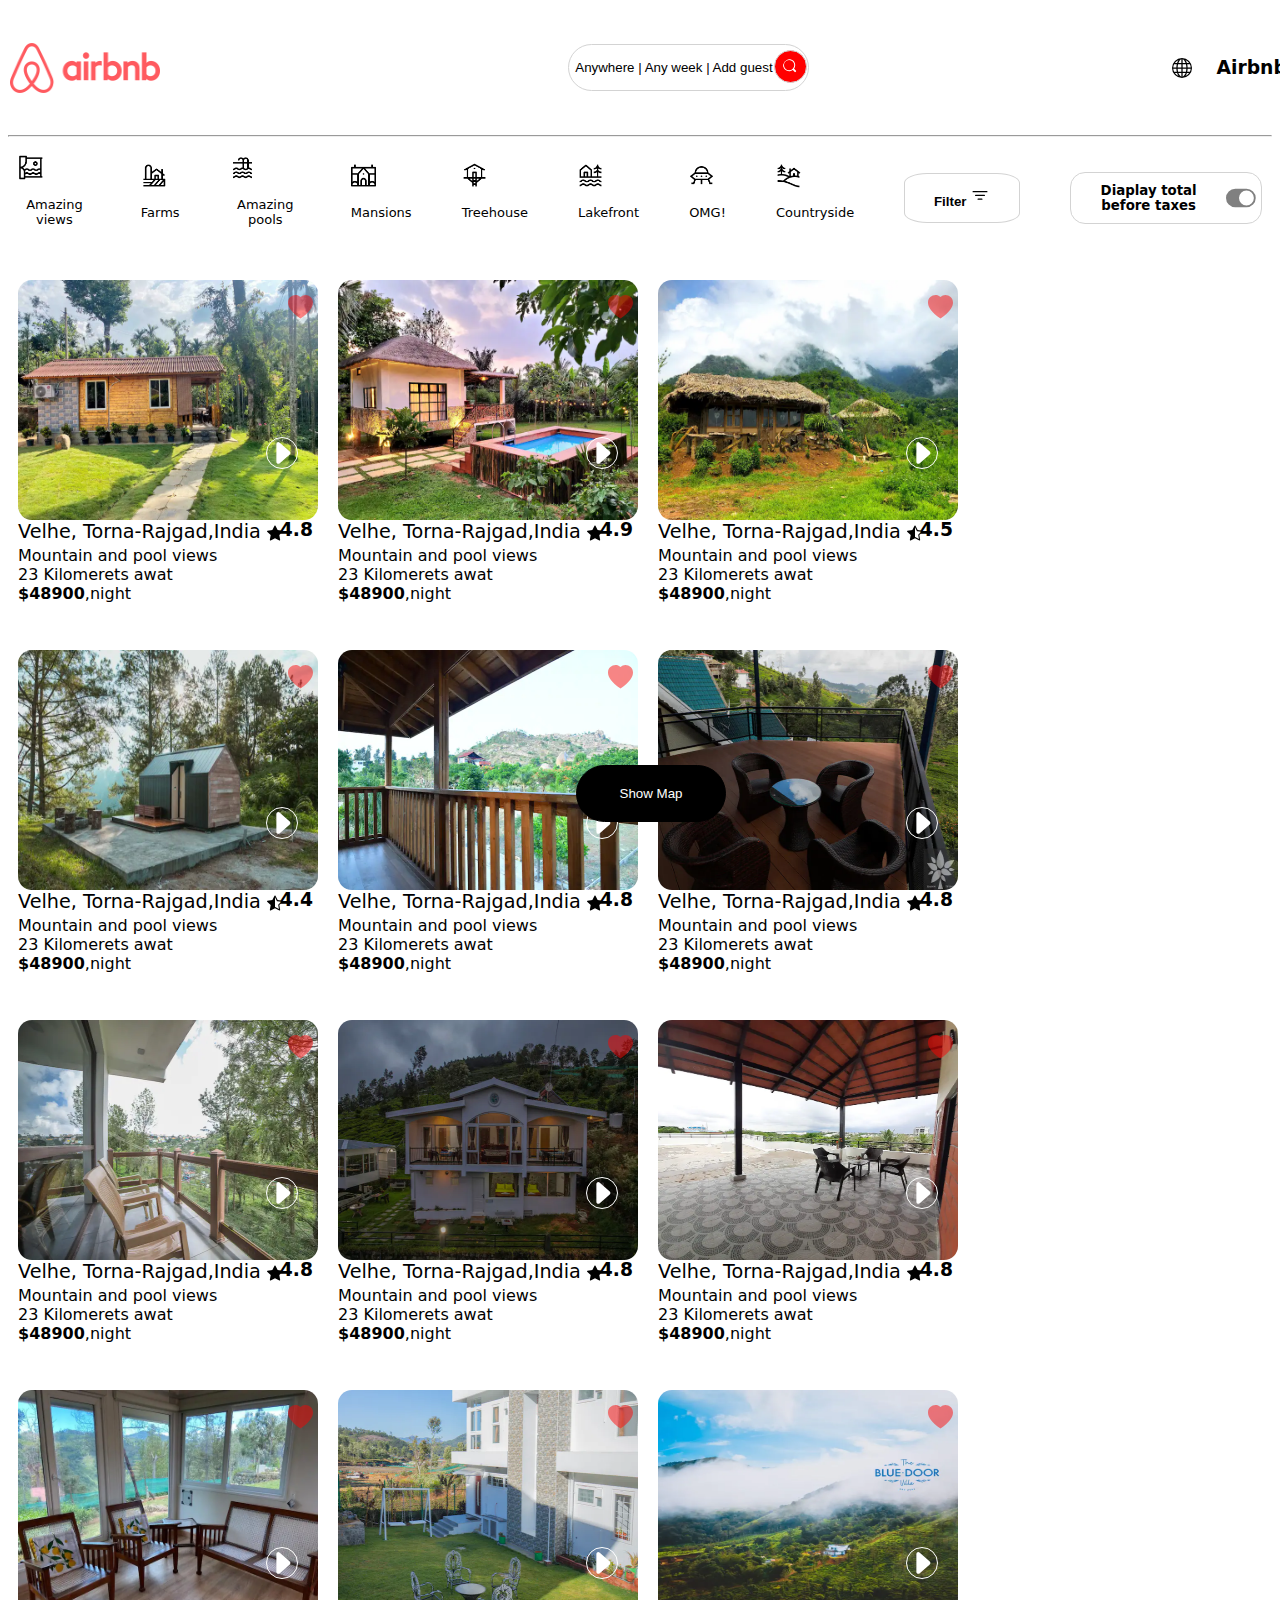
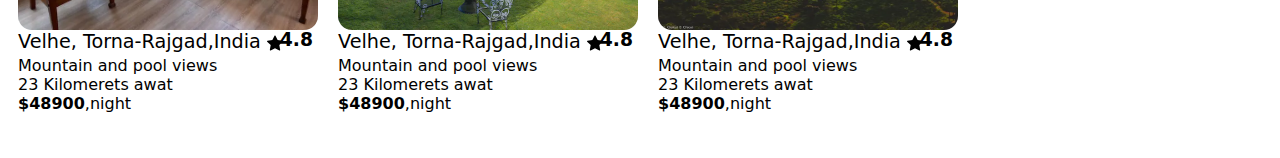
<file: Day3 Assignment/index.html>
<!DOCTYPE html>
<html lang="en">
<head>
    <meta charset="UTF-8">
    <meta name="viewport" content="width=device-width, initial-scale=1.0">
    <title>Document</title>
    <style>
        /* flexbox
food ordering page */
body{
    font-family: system-ui, -apple-system, BlinkMacSystemFont, 'Segoe UI', Roboto, Oxygen, Ubuntu, Cantarell, 'Open Sans', 'Helvetica Neue', sans-serif;
}
.cardflex{
    display: flex;
    flex-wrap: wrap;
}
.card{
    position: relative;
    width: 300px;
    height:350px ;
    padding: 10px; 
    transition: .2s;
    /* border: 1px solid lightgray; */
    border-radius: 14px;
}
.card:hover{
    width: 350px;
    height: 400px;
    box-shadow: 1px 0px 1px 1px  gray;
}
.dots{
    color: white;
    width: 40px;
    height: 40px;
    position: absolute;
    left: 45%;
    bottom: 8%;
}
.arrow{
    transition: .5s;
    width: 30px;
    height: 30px;
    position: absolute;
    border: 1px solid white;
    border-radius: 50%;
    color: white;
    right: 30px;
    top: 45%;

}
.arrow:hover{
    position: absolute;
    top: 35%;
    width: 40px;
    height: 40px;
    background-color: gray;
}
.name{
    position: absolute;
    left: 10px;
    top: 250px;
    font-size: larger;
}
.rating{
    position: absolute;
    right: 15px;
    top: 230px;
    
}
.star{
    position: absolute;
    right: 45px;
    top: 255px;
}
.name2{
    position: absolute;
    left: 10px;
    top: 260px;
}
.heart{
    position: absolute;
    right: 15px;
    top: 25px;
    width: 25px;
    height: 25px;
    color:rgba(255, 0, 0, 0.477);
}
.heart:hover{
    position: absolute;
    top: 30px;
    width: 30px;
    height: 30px;
    color: black;
}
.card-img{
    width:100%;
    height: 240px;
    border-radius: 14px;
}
.flexbox{
    display: flex;
    gap: 20px;
    justify-content: center;
    flex-wrap: wrap;
}
/* justify content => horizonatal aligment */
/* align-items => vertical alignment */

.post{
    margin: 50px auto;
    width: 500px;
    border: 1px solid lightgray;
    border-radius: 14px;
    padding: 10px;
}
.user{
    height: 50px;
    border-radius: 50%;
}
.profile{
    display: flex;
    align-items: center;
    margin-bottom: 24px;
    gap: 8px;
}
.user-name{
    margin: 0;
    font-size: 14px;
    color: rgb(83, 83, 83);
}
.name{
    margin: 0;
}
.flex{
    display: flex;
    justify-content: space-between;
    align-items: center;
}
.navbar{
    flex-wrap: wrap;
    align-items: center;
    width:  1400px;
    display: flex;
    /* justify-content: space-between; */
    /* gap: 100px; */
    margin: 30px auto;
    justify-content: center;
    gap: 380px;
}
.logo{
    height: 24px;
}
.btn{
    position: relative;
    display: flex;
    gap: 8px;
    padding: 14px 28px;
    border-radius: 50%;
    /* border: 1px solid lightgray; */
    background-color: #fff;
    font-size: 16px;
}
.search{
    width: 15px;
    height: 15px;
    position: absolute;

    right:30px;
    padding: 8px ;
    top: 20px;
    border: 1px solid lightgray;
    border-radius: 50%;
    background-color: red;
    color: white;

}
.search:hover{
    color:white;
    background-color:black;
}
.logo{
    width: 150px;
    height: 50px;
    color: rgba(255, 0, 0, 0.512);
}
.menu{
    padding: 10px;
    display: flex;
    
    justify-content: center;
    justify-content: space-between;
    gap: 50px;
    align-items: center;
}
.menuimg{
    width:25px;
    height: 25px;
    
}
.menudisc{
    text-align: center;
    font-size:small ;
}
.menudisc:hover{
    text-decoration:4px underline gray;
    height: 4px;
}
.btn-des{
    padding-right: 35px;
    padding-top: 15px;
    padding-bottom: 15px;
    /* padding: 5px; */
    background-color: white;
    color: black;
    border-radius: 100px;
    border:1px solid lightgray;
}
.setting{
    display: flex;
    position: relative;
}
.set{
    width: 20px;
    height: 20px;
    position: absolute;
    top: 20px;
    left: -45px;
    

}
.pic{
    border: 1px solid;
    border-radius: 50%;
    padding: 5px;
    color: white;
    background-color: rgb(118, 115, 115);
    position: absolute;
    right: -50px;
    top: 15px;
    width: 30px;
    height: 30px;
}
.icon{
    position: absolute;
    width: 250px;
    right: 0;
    height: 250px;
    border: 1px solid lightgray;
    color: white;
    background-color: rgb(247, 91, 91);
    border-radius:100%;
}
@media(min-width:1000px){
    .logo{
    width: 150px;
    height: 50px;
    
}

}
.display{
    display: flex;
    right: 0;
    border: 1px solid lightgray;
    padding: 5px;
    border-radius: 15px;
    font-size: smaller;
    text-align: center;
    align-items: center;
}

.switch{
    
    width: 40px;
    height: 40px;
    padding-left: 5px;
    top: 50px;
    color: gray;

}
.filter{
    border: 1px solid lightgray;
    border-radius: 20%;
    width: 150px;
    height: 50px;
    background-color: white;
    color: black;
    align-items: center;

}
.filter-img{
    width: 20px;
    height: 20px;
}
.ayh{
    transition: .5s;
}
.ayh:hover{
    height: 30px;
    border: 1px solid gray;
    border-radius: 30px;
    background-color: gray;
    color: white;
    padding: 5px;

}
.map{
    width: 150px;
    position: fixed;
    background-color: black;
    color: white;
    border: 1px solid black;
    padding: 20px;
    top: 85%;
    left: 45%;
    border-radius: 40px;
}
.map:hover{
    width: 200px;
    background-color:black;
    color: white;
    font-size: larger;
    border-radius: 20px;
}

    </style>
</head>
<body class="body">
    <nav class="navbar">
        <img class="logo" src="Airbnb_logo_PNG3.png"  alt="">
        <div class="btn">
            <button class="btn-des"> Anywhere | Any week | Add guest    
                <svg class="search" xmlns="http://www.w3.org/2000/svg" width="16" height="16" fill="currentColor" class="bi bi-search" viewBox="0 0 16 16">
                    <path d="M11.742 10.344a6.5 6.5 0 1 0-1.397 1.398h-.001c.03.04.062.078.098.115l3.85 3.85a1 1 0 0 0 1.415-1.414l-3.85-3.85a1.007 1.007 0 0 0-.115-.1zM12 6.5a5.5 5.5 0 1 1-11 0 5.5 5.5 0 0 1 11 0z"/>
                  </svg>
            </button>
            
            
              <!-- <img src="icons8-search.svg" alt="" class="icon"> -->
        </div>
        <div class="setting">
            <h3 class="ayh">Airbnb your home</h3>
            <svg class="set" xmlns="http://www.w3.org/2000/svg" width="16" height="16" fill="currentColor" class="bi bi-globe" viewBox="0 0 16 16">
                <path d="M0 8a8 8 0 1 1 16 0A8 8 0 0 1 0 8zm7.5-6.923c-.67.204-1.335.82-1.887 1.855A7.97 7.97 0 0 0 5.145 4H7.5V1.077zM4.09 4a9.267 9.267 0 0 1 .64-1.539 6.7 6.7 0 0 1 .597-.933A7.025 7.025 0 0 0 2.255 4H4.09zm-.582 3.5c.03-.877.138-1.718.312-2.5H1.674a6.958 6.958 0 0 0-.656 2.5h2.49zM4.847 5a12.5 12.5 0 0 0-.338 2.5H7.5V5H4.847zM8.5 5v2.5h2.99a12.495 12.495 0 0 0-.337-2.5H8.5zM4.51 8.5a12.5 12.5 0 0 0 .337 2.5H7.5V8.5H4.51zm3.99 0V11h2.653c.187-.765.306-1.608.338-2.5H8.5zM5.145 12c.138.386.295.744.468 1.068.552 1.035 1.218 1.65 1.887 1.855V12H5.145zm.182 2.472a6.696 6.696 0 0 1-.597-.933A9.268 9.268 0 0 1 4.09 12H2.255a7.024 7.024 0 0 0 3.072 2.472zM3.82 11a13.652 13.652 0 0 1-.312-2.5h-2.49c.062.89.291 1.733.656 2.5H3.82zm6.853 3.472A7.024 7.024 0 0 0 13.745 12H11.91a9.27 9.27 0 0 1-.64 1.539 6.688 6.688 0 0 1-.597.933zM8.5 12v2.923c.67-.204 1.335-.82 1.887-1.855.173-.324.33-.682.468-1.068H8.5zm3.68-1h2.146c.365-.767.594-1.61.656-2.5h-2.49a13.65 13.65 0 0 1-.312 2.5zm2.802-3.5a6.959 6.959 0 0 0-.656-2.5H12.18c.174.782.282 1.623.312 2.5h2.49zM11.27 2.461c.247.464.462.98.64 1.539h1.835a7.024 7.024 0 0 0-3.072-2.472c.218.284.418.598.597.933zM10.855 4a7.966 7.966 0 0 0-.468-1.068C9.835 1.897 9.17 1.282 8.5 1.077V4h2.355z"/>
              </svg>
            <svg class="pic" xmlns="http://www.w3.org/2000/svg" width="16" height="16" fill="currentColor" class="bi bi-person-fill" viewBox="0 0 16 16">
                <path d="M3 14s-1 0-1-1 1-4 6-4 6 3 6 4-1 1-1 1H3Zm5-6a3 3 0 1 0 0-6 3 3 0 0 0 0 6Z"/>
            </svg>

          
        </div>
        
    </nav>
    <hr>
    <div class="flexbox">
        <div class="menu">
            <div>
                <img src="i9.jpeg" alt="" class="menuimg">
                <p class="menudisc">Amazing views</p>
            </div>
            <div>
                <img src="i8.jpeg" alt="" class="menuimg">
                <p class="menudisc">Farms</p>
            </div>
            <div>
                <img src="i7.jpeg" alt="" class="menuimg">
                <p class="menudisc">Amazing pools</p>
            </div>
            <div>
                <img src="i5.jpeg" alt="" class="menuimg">
                <p class="menudisc">Mansions</p>
            </div>
            <div>
                <img src="i6.jpeg" alt="" class="menuimg">
                <p class="menudisc">Treehouse</p>
            </div>
            <div>
                <img src="i10.jpeg" alt="" class="menuimg">
                <p class="menudisc">Lakefront</p>
            </div>
            <div>
                <img src="i11.jpeg" alt="" class="menuimg">
                <p class="menudisc">OMG!</p>
            </div>
            <div>
                <img src="i1.jpeg" alt="" class="menuimg">
                <p class="menudisc">Countryside</p>
            </div>
            <!-- <div>
                <img src="i2.jpeg" alt="" class="menuimg">
                <p class="menudisc">Rooms</p>
            </div>
            <div>
                <img src="i3.jpeg" alt="" class="menuimg">
                <p class="menudisc">Bed & Breakfast</p>
            </div>
            <div>
                <img src="i4.jpeg" alt="" class="menuimg">
                <p class="menudisc">Tiny homes</p>
            </div> -->
            <button class="filter"> <b>Filter</b> 
                <svg class="filter-img" xmlns="http://www.w3.org/2000/svg" width="16" height="16" fill="currentColor" class="bi bi-filter" viewBox="0 0 16 16">
                    <path d="M6 10.5a.5.5 0 0 1 .5-.5h3a.5.5 0 0 1 0 1h-3a.5.5 0 0 1-.5-.5zm-2-3a.5.5 0 0 1 .5-.5h7a.5.5 0 0 1 0 1h-7a.5.5 0 0 1-.5-.5zm-2-3a.5.5 0 0 1 .5-.5h11a.5.5 0 0 1 0 1h-11a.5.5 0 0 1-.5-.5z"/>
                  </svg>
            </button>
            <p class="display">
                <b> Diaplay total before taxes </b>
                <svg class="switch" xmlns="http://www.w3.org/2000/svg" width="16" height="16" fill="currentColor" class="bi bi-toggle-on" viewBox="0 0 16 16">
  <path d="M5 3a5 5 0 0 0 0 10h6a5 5 0 0 0 0-10H5zm6 9a4 4 0 1 1 0-8 4 4 0 0 1 0 8z"/>
</svg>
            </p>
            
        </div>
        <div class="cardflex">
            <div class="card">
                <svg class="heart" xmlns="http://www.w3.org/2000/svg" width="16" height="16" fill="currentColor" class="bi bi-heart-fill" viewBox="0 0 16 16">
                    <path fill-rule="evenodd" d="M8 1.314C12.438-3.248 23.534 4.735 8 15-7.534 4.736 3.562-3.248 8 1.314z"/>
                  </svg>
                  <svg class="arrow" xmlns="http://www.w3.org/2000/svg" width="16" height="16" fill="currentColor" class="bi bi-caret-right-fill" viewBox="0 0 16 16">
                    <path d="m12.14 8.753-5.482 4.796c-.646.566-1.658.106-1.658-.753V3.204a1 1 0 0 1 1.659-.753l5.48 4.796a1 1 0 0 1 0 1.506z"/>
                  </svg>
                  <svg class="dots" xmlns="http://www.w3.org/2000/svg" width="16" height="16" fill="currentColor" class="bi bi-three-dots" viewBox="0 0 16 16">
                    <path d="M3 9.5a1.5 1.5 0 1 1 0-3 1.5 1.5 0 0 1 0 3zm5 0a1.5 1.5 0 1 1 0-3 1.5 1.5 0 0 1 0 3zm5 0a1.5 1.5 0 1 1 0-3 1.5 1.5 0 0 1 0 3z"/>
                  </svg>
                <img class="card-img" src="h1.webp" alt="">
                <h3 class="rating">4.8</h3>
                <svg class="star" xmlns="http://www.w3.org/2000/svg" width="16" height="16" fill="currentColor" class="bi bi-star-fill" viewBox="0 0 16 16">
                    <path d="M3.612 15.443c-.386.198-.824-.149-.746-.592l.83-4.73L.173 6.765c-.329-.314-.158-.888.283-.95l4.898-.696L7.538.792c.197-.39.73-.39.927 0l2.184 4.327 4.898.696c.441.062.612.636.282.95l-3.522 3.356.83 4.73c.078.443-.36.79-.746.592L8 13.187l-4.389 2.256z"/>
                  </svg>
                <p class="name">Velhe, Torna-Rajgad,India</p>
                <p class="name2">Mountain and pool views <br>23 Kilomerets awat <br> <b>$48900</b>,night</p>

                <div class="flex">
                    
                </div>
            </div>
            <div class="card">
                <svg class="heart" xmlns="http://www.w3.org/2000/svg" width="16" height="16" fill="currentColor" class="bi bi-heart-fill" viewBox="0 0 16 16">
                    <path fill-rule="evenodd" d="M8 1.314C12.438-3.248 23.534 4.735 8 15-7.534 4.736 3.562-3.248 8 1.314z"/>
                  </svg>
                  <svg class="arrow" xmlns="http://www.w3.org/2000/svg" width="16" height="16" fill="currentColor" class="bi bi-caret-right-fill" viewBox="0 0 16 16">
                    <path d="m12.14 8.753-5.482 4.796c-.646.566-1.658.106-1.658-.753V3.204a1 1 0 0 1 1.659-.753l5.48 4.796a1 1 0 0 1 0 1.506z"/>
                  </svg>
                  <svg class="dots" xmlns="http://www.w3.org/2000/svg" width="16" height="16" fill="currentColor" class="bi bi-three-dots" viewBox="0 0 16 16">
                    <path d="M3 9.5a1.5 1.5 0 1 1 0-3 1.5 1.5 0 0 1 0 3zm5 0a1.5 1.5 0 1 1 0-3 1.5 1.5 0 0 1 0 3zm5 0a1.5 1.5 0 1 1 0-3 1.5 1.5 0 0 1 0 3z"/>
                  </svg>
                <img class="card-img" src="h2.webp" alt="">
                <h3 class="rating">4.9</h3>
                <svg class="star" xmlns="http://www.w3.org/2000/svg" width="16" height="16" fill="currentColor" class="bi bi-star-fill" viewBox="0 0 16 16">
                    <path d="M3.612 15.443c-.386.198-.824-.149-.746-.592l.83-4.73L.173 6.765c-.329-.314-.158-.888.283-.95l4.898-.696L7.538.792c.197-.39.73-.39.927 0l2.184 4.327 4.898.696c.441.062.612.636.282.95l-3.522 3.356.83 4.73c.078.443-.36.79-.746.592L8 13.187l-4.389 2.256z"/>
                  </svg>
                <p class="name">Velhe, Torna-Rajgad,India</p>
                <p class="name2">Mountain and pool views <br>23 Kilomerets awat <br> <b>$48900</b>,night</p>
                <div class="flex">
                    
                    
                </div>
            </div>
            <div class="card">
                <svg class="heart" xmlns="http://www.w3.org/2000/svg" width="16" height="16" fill="currentColor" class="bi bi-heart-fill" viewBox="0 0 16 16">
                    <path fill-rule="evenodd" d="M8 1.314C12.438-3.248 23.534 4.735 8 15-7.534 4.736 3.562-3.248 8 1.314z"/>
                  </svg>
                  <svg class="arrow" xmlns="http://www.w3.org/2000/svg" width="16" height="16" fill="currentColor" class="bi bi-caret-right-fill" viewBox="0 0 16 16">
                    <path d="m12.14 8.753-5.482 4.796c-.646.566-1.658.106-1.658-.753V3.204a1 1 0 0 1 1.659-.753l5.48 4.796a1 1 0 0 1 0 1.506z"/>
                  </svg>
                  <svg class="dots" xmlns="http://www.w3.org/2000/svg" width="16" height="16" fill="currentColor" class="bi bi-three-dots" viewBox="0 0 16 16">
                    <path d="M3 9.5a1.5 1.5 0 1 1 0-3 1.5 1.5 0 0 1 0 3zm5 0a1.5 1.5 0 1 1 0-3 1.5 1.5 0 0 1 0 3zm5 0a1.5 1.5 0 1 1 0-3 1.5 1.5 0 0 1 0 3z"/>
                  </svg>
                <img class="card-img" src="h3.webp" alt="">
                <h3 class="rating">4.5</h3>
                <svg class="star" xmlns="http://www.w3.org/2000/svg" width="16" height="16" fill="currentColor" class="bi bi-star-half" viewBox="0 0 16 16">
                    <path d="M5.354 5.119 7.538.792A.516.516 0 0 1 8 .5c.183 0 .366.097.465.292l2.184 4.327 4.898.696A.537.537 0 0 1 16 6.32a.548.548 0 0 1-.17.445l-3.523 3.356.83 4.73c.078.443-.36.79-.746.592L8 13.187l-4.389 2.256a.52.52 0 0 1-.146.05c-.342.06-.668-.254-.6-.642l.83-4.73L.173 6.765a.55.55 0 0 1-.172-.403.58.58 0 0 1 .085-.302.513.513 0 0 1 .37-.245l4.898-.696zM8 12.027a.5.5 0 0 1 .232.056l3.686 1.894-.694-3.957a.565.565 0 0 1 .162-.505l2.907-2.77-4.052-.576a.525.525 0 0 1-.393-.288L8.001 2.223 8 2.226v9.8z"/>
                  </svg>
                <p class="name">Velhe, Torna-Rajgad,India</p>
                <p class="name2">Mountain and pool views <br>23 Kilomerets awat <br> <b>$48900</b>,night</p>
                <div class="flex">
                
                
                </div>
            </div>
            <div class="card">
                <svg class="heart" xmlns="http://www.w3.org/2000/svg" width="16" height="16" fill="currentColor" class="bi bi-heart-fill" viewBox="0 0 16 16">
                    <path fill-rule="evenodd" d="M8 1.314C12.438-3.248 23.534 4.735 8 15-7.534 4.736 3.562-3.248 8 1.314z"/>
                  </svg>
                  <svg class="arrow" xmlns="http://www.w3.org/2000/svg" width="16" height="16" fill="currentColor" class="bi bi-caret-right-fill" viewBox="0 0 16 16">
                    <path d="m12.14 8.753-5.482 4.796c-.646.566-1.658.106-1.658-.753V3.204a1 1 0 0 1 1.659-.753l5.48 4.796a1 1 0 0 1 0 1.506z"/>
                  </svg>
                  <svg class="dots" xmlns="http://www.w3.org/2000/svg" width="16" height="16" fill="currentColor" class="bi bi-three-dots" viewBox="0 0 16 16">
                    <path d="M3 9.5a1.5 1.5 0 1 1 0-3 1.5 1.5 0 0 1 0 3zm5 0a1.5 1.5 0 1 1 0-3 1.5 1.5 0 0 1 0 3zm5 0a1.5 1.5 0 1 1 0-3 1.5 1.5 0 0 1 0 3z"/>
                  </svg>
                <img class="card-img" src="h4.jpg" alt="">
                <h3 class="rating">4.4</h3>
                <svg class="star" xmlns="http://www.w3.org/2000/svg" width="16" height="16" fill="currentColor" class="bi bi-star-half" viewBox="0 0 16 16">
                    <path d="M5.354 5.119 7.538.792A.516.516 0 0 1 8 .5c.183 0 .366.097.465.292l2.184 4.327 4.898.696A.537.537 0 0 1 16 6.32a.548.548 0 0 1-.17.445l-3.523 3.356.83 4.73c.078.443-.36.79-.746.592L8 13.187l-4.389 2.256a.52.52 0 0 1-.146.05c-.342.06-.668-.254-.6-.642l.83-4.73L.173 6.765a.55.55 0 0 1-.172-.403.58.58 0 0 1 .085-.302.513.513 0 0 1 .37-.245l4.898-.696zM8 12.027a.5.5 0 0 1 .232.056l3.686 1.894-.694-3.957a.565.565 0 0 1 .162-.505l2.907-2.77-4.052-.576a.525.525 0 0 1-.393-.288L8.001 2.223 8 2.226v9.8z"/>
                  </svg>
                <p class="name">Velhe, Torna-Rajgad,India</p>
                <p class="name2">Mountain and pool views <br>23 Kilomerets awat <br> <b>$48900</b>,night</p>
                <div class="flex">
                    
                
                </div>
            </div>
            <div class="card">
                <svg class="heart" xmlns="http://www.w3.org/2000/svg" width="16" height="16" fill="currentColor" class="bi bi-heart-fill" viewBox="0 0 16 16">
                    <path fill-rule="evenodd" d="M8 1.314C12.438-3.248 23.534 4.735 8 15-7.534 4.736 3.562-3.248 8 1.314z"/>
                  </svg>
                  <svg class="arrow" xmlns="http://www.w3.org/2000/svg" width="16" height="16" fill="currentColor" class="bi bi-caret-right-fill" viewBox="0 0 16 16">
                    <path d="m12.14 8.753-5.482 4.796c-.646.566-1.658.106-1.658-.753V3.204a1 1 0 0 1 1.659-.753l5.48 4.796a1 1 0 0 1 0 1.506z"/>
                  </svg>
                  <svg class="dots" xmlns="http://www.w3.org/2000/svg" width="16" height="16" fill="currentColor" class="bi bi-three-dots" viewBox="0 0 16 16">
                    <path d="M3 9.5a1.5 1.5 0 1 1 0-3 1.5 1.5 0 0 1 0 3zm5 0a1.5 1.5 0 1 1 0-3 1.5 1.5 0 0 1 0 3zm5 0a1.5 1.5 0 1 1 0-3 1.5 1.5 0 0 1 0 3z"/>
                  </svg>
                <img class="card-img" src="h5.webp" alt="">
                <h3 class="rating">4.8</h3>
                <svg class="star" xmlns="http://www.w3.org/2000/svg" width="16" height="16" fill="currentColor" class="bi bi-star-fill" viewBox="0 0 16 16">
                    <path d="M3.612 15.443c-.386.198-.824-.149-.746-.592l.83-4.73L.173 6.765c-.329-.314-.158-.888.283-.95l4.898-.696L7.538.792c.197-.39.73-.39.927 0l2.184 4.327 4.898.696c.441.062.612.636.282.95l-3.522 3.356.83 4.73c.078.443-.36.79-.746.592L8 13.187l-4.389 2.256z"/>
                  </svg>
                <p class="name">Velhe, Torna-Rajgad,India</p>
                <p class="name2">Mountain and pool views <br>23 Kilomerets awat <br> <b>$48900</b>,night</p>
                <div class="flex">
                    
                </div>
            </div>
            <div class="card">
                <svg class="heart" xmlns="http://www.w3.org/2000/svg" width="16" height="16" fill="currentColor" class="bi bi-heart-fill" viewBox="0 0 16 16">
                    <path fill-rule="evenodd" d="M8 1.314C12.438-3.248 23.534 4.735 8 15-7.534 4.736 3.562-3.248 8 1.314z"/>
                  </svg>
                  <svg class="arrow" xmlns="http://www.w3.org/2000/svg" width="16" height="16" fill="currentColor" class="bi bi-caret-right-fill" viewBox="0 0 16 16">
                    <path d="m12.14 8.753-5.482 4.796c-.646.566-1.658.106-1.658-.753V3.204a1 1 0 0 1 1.659-.753l5.48 4.796a1 1 0 0 1 0 1.506z"/>
                  </svg>
                  <svg class="dots" xmlns="http://www.w3.org/2000/svg" width="16" height="16" fill="currentColor" class="bi bi-three-dots" viewBox="0 0 16 16">
                    <path d="M3 9.5a1.5 1.5 0 1 1 0-3 1.5 1.5 0 0 1 0 3zm5 0a1.5 1.5 0 1 1 0-3 1.5 1.5 0 0 1 0 3zm5 0a1.5 1.5 0 1 1 0-3 1.5 1.5 0 0 1 0 3z"/>
                  </svg>
                <img class="card-img" src="h6.webp" alt="">
                <h3 class="rating">4.8</h3>
                <svg class="star" xmlns="http://www.w3.org/2000/svg" width="16" height="16" fill="currentColor" class="bi bi-star-fill" viewBox="0 0 16 16">
                    <path d="M3.612 15.443c-.386.198-.824-.149-.746-.592l.83-4.73L.173 6.765c-.329-.314-.158-.888.283-.95l4.898-.696L7.538.792c.197-.39.73-.39.927 0l2.184 4.327 4.898.696c.441.062.612.636.282.95l-3.522 3.356.83 4.73c.078.443-.36.79-.746.592L8 13.187l-4.389 2.256z"/>
                  </svg>
                <p class="name">Velhe, Torna-Rajgad,India</p>
                <p class="name2">Mountain and pool views <br>23 Kilomerets awat <br> <b>$48900</b>,night</p>
                <div class="flex">
                    
                </div>
            </div>
            <div class="card">
                <svg class="heart" xmlns="http://www.w3.org/2000/svg" width="16" height="16" fill="currentColor" class="bi bi-heart-fill" viewBox="0 0 16 16">
                    <path fill-rule="evenodd" d="M8 1.314C12.438-3.248 23.534 4.735 8 15-7.534 4.736 3.562-3.248 8 1.314z"/>
                  </svg>
                  <svg class="arrow" xmlns="http://www.w3.org/2000/svg" width="16" height="16" fill="currentColor" class="bi bi-caret-right-fill" viewBox="0 0 16 16">
                    <path d="m12.14 8.753-5.482 4.796c-.646.566-1.658.106-1.658-.753V3.204a1 1 0 0 1 1.659-.753l5.48 4.796a1 1 0 0 1 0 1.506z"/>
                  </svg>
                  <svg class="dots" xmlns="http://www.w3.org/2000/svg" width="16" height="16" fill="currentColor" class="bi bi-three-dots" viewBox="0 0 16 16">
                    <path d="M3 9.5a1.5 1.5 0 1 1 0-3 1.5 1.5 0 0 1 0 3zm5 0a1.5 1.5 0 1 1 0-3 1.5 1.5 0 0 1 0 3zm5 0a1.5 1.5 0 1 1 0-3 1.5 1.5 0 0 1 0 3z"/>
                  </svg>
                <img class="card-img" src="h7.webp" alt="">
                <h3 class="rating">4.8</h3>
                <svg class="star" xmlns="http://www.w3.org/2000/svg" width="16" height="16" fill="currentColor" class="bi bi-star-fill" viewBox="0 0 16 16">
                    <path d="M3.612 15.443c-.386.198-.824-.149-.746-.592l.83-4.73L.173 6.765c-.329-.314-.158-.888.283-.95l4.898-.696L7.538.792c.197-.39.73-.39.927 0l2.184 4.327 4.898.696c.441.062.612.636.282.95l-3.522 3.356.83 4.73c.078.443-.36.79-.746.592L8 13.187l-4.389 2.256z"/>
                  </svg>
                <p class="name">Velhe, Torna-Rajgad,India</p>
                <p class="name2">Mountain and pool views <br>23 Kilomerets awat <br> <b>$48900</b>,night</p>
                <div class="flex">
                    
                </div>
            </div>
            <div class="card">
                <svg class="heart" xmlns="http://www.w3.org/2000/svg" width="16" height="16" fill="currentColor" class="bi bi-heart-fill" viewBox="0 0 16 16">
                    <path fill-rule="evenodd" d="M8 1.314C12.438-3.248 23.534 4.735 8 15-7.534 4.736 3.562-3.248 8 1.314z"/>
                  </svg>
                  <svg class="arrow" xmlns="http://www.w3.org/2000/svg" width="16" height="16" fill="currentColor" class="bi bi-caret-right-fill" viewBox="0 0 16 16">
                    <path d="m12.14 8.753-5.482 4.796c-.646.566-1.658.106-1.658-.753V3.204a1 1 0 0 1 1.659-.753l5.48 4.796a1 1 0 0 1 0 1.506z"/>
                  </svg>
                  <svg class="dots" xmlns="http://www.w3.org/2000/svg" width="16" height="16" fill="currentColor" class="bi bi-three-dots" viewBox="0 0 16 16">
                    <path d="M3 9.5a1.5 1.5 0 1 1 0-3 1.5 1.5 0 0 1 0 3zm5 0a1.5 1.5 0 1 1 0-3 1.5 1.5 0 0 1 0 3zm5 0a1.5 1.5 0 1 1 0-3 1.5 1.5 0 0 1 0 3z"/>
                  </svg>
                <img class="card-img" src="h8.webp" alt="">
                <h3 class="rating">4.8</h3>
                <svg class="star" xmlns="http://www.w3.org/2000/svg" width="16" height="16" fill="currentColor" class="bi bi-star-fill" viewBox="0 0 16 16">
                    <path d="M3.612 15.443c-.386.198-.824-.149-.746-.592l.83-4.73L.173 6.765c-.329-.314-.158-.888.283-.95l4.898-.696L7.538.792c.197-.39.73-.39.927 0l2.184 4.327 4.898.696c.441.062.612.636.282.95l-3.522 3.356.83 4.73c.078.443-.36.79-.746.592L8 13.187l-4.389 2.256z"/>
                  </svg>
                <p class="name">Velhe, Torna-Rajgad,India</p>
                <p class="name2">Mountain and pool views <br>23 Kilomerets awat <br> <b>$48900</b>,night</p>
                <div class="flex">
                    
                </div>
            </div>
            <div class="card">
                <svg class="heart" xmlns="http://www.w3.org/2000/svg" width="16" height="16" fill="currentColor" class="bi bi-heart-fill" viewBox="0 0 16 16">
                    <path fill-rule="evenodd" d="M8 1.314C12.438-3.248 23.534 4.735 8 15-7.534 4.736 3.562-3.248 8 1.314z"/>
                  </svg>
                  <svg class="arrow" xmlns="http://www.w3.org/2000/svg" width="16" height="16" fill="currentColor" class="bi bi-caret-right-fill" viewBox="0 0 16 16">
                    <path d="m12.14 8.753-5.482 4.796c-.646.566-1.658.106-1.658-.753V3.204a1 1 0 0 1 1.659-.753l5.48 4.796a1 1 0 0 1 0 1.506z"/>
                  </svg>
                  <svg class="dots" xmlns="http://www.w3.org/2000/svg" width="16" height="16" fill="currentColor" class="bi bi-three-dots" viewBox="0 0 16 16">
                    <path d="M3 9.5a1.5 1.5 0 1 1 0-3 1.5 1.5 0 0 1 0 3zm5 0a1.5 1.5 0 1 1 0-3 1.5 1.5 0 0 1 0 3zm5 0a1.5 1.5 0 1 1 0-3 1.5 1.5 0 0 1 0 3z"/>
                  </svg>
                <img class="card-img" src="h9.webp" alt="">
                <h3 class="rating">4.8</h3>
                <svg class="star" xmlns="http://www.w3.org/2000/svg" width="16" height="16" fill="currentColor" class="bi bi-star-fill" viewBox="0 0 16 16">
                    <path d="M3.612 15.443c-.386.198-.824-.149-.746-.592l.83-4.73L.173 6.765c-.329-.314-.158-.888.283-.95l4.898-.696L7.538.792c.197-.39.73-.39.927 0l2.184 4.327 4.898.696c.441.062.612.636.282.95l-3.522 3.356.83 4.73c.078.443-.36.79-.746.592L8 13.187l-4.389 2.256z"/>
                  </svg>
                <p class="name">Velhe, Torna-Rajgad,India</p>
                <p class="name2">Mountain and pool views <br>23 Kilomerets awat <br> <b>$48900</b>,night</p>
                <div class="flex">
                    
                </div>
            </div>
            <div class="card">
                <svg class="heart" xmlns="http://www.w3.org/2000/svg" width="16" height="16" fill="currentColor" class="bi bi-heart-fill" viewBox="0 0 16 16">
                    <path fill-rule="evenodd" d="M8 1.314C12.438-3.248 23.534 4.735 8 15-7.534 4.736 3.562-3.248 8 1.314z"/>
                  </svg>
                  <svg class="arrow" xmlns="http://www.w3.org/2000/svg" width="16" height="16" fill="currentColor" class="bi bi-caret-right-fill" viewBox="0 0 16 16">
                    <path d="m12.14 8.753-5.482 4.796c-.646.566-1.658.106-1.658-.753V3.204a1 1 0 0 1 1.659-.753l5.48 4.796a1 1 0 0 1 0 1.506z"/>
                  </svg>
                  <svg class="dots" xmlns="http://www.w3.org/2000/svg" width="16" height="16" fill="currentColor" class="bi bi-three-dots" viewBox="0 0 16 16">
                    <path d="M3 9.5a1.5 1.5 0 1 1 0-3 1.5 1.5 0 0 1 0 3zm5 0a1.5 1.5 0 1 1 0-3 1.5 1.5 0 0 1 0 3zm5 0a1.5 1.5 0 1 1 0-3 1.5 1.5 0 0 1 0 3z"/>
                  </svg>
                <img class="card-img" src="h10.webp" alt="">
                <h3 class="rating">4.8</h3>
                <svg class="star" xmlns="http://www.w3.org/2000/svg" width="16" height="16" fill="currentColor" class="bi bi-star-fill" viewBox="0 0 16 16">
                    <path d="M3.612 15.443c-.386.198-.824-.149-.746-.592l.83-4.73L.173 6.765c-.329-.314-.158-.888.283-.95l4.898-.696L7.538.792c.197-.39.73-.39.927 0l2.184 4.327 4.898.696c.441.062.612.636.282.95l-3.522 3.356.83 4.73c.078.443-.36.79-.746.592L8 13.187l-4.389 2.256z"/>
                  </svg>
                <p class="name">Velhe, Torna-Rajgad,India</p>
                <p class="name2">Mountain and pool views <br>23 Kilomerets awat <br> <b>$48900</b>,night</p>
                <div class="flex">
                    
                </div>
            </div>
            <div class="card">
                <svg class="heart" xmlns="http://www.w3.org/2000/svg" width="16" height="16" fill="currentColor" class="bi bi-heart-fill" viewBox="0 0 16 16">
                    <path fill-rule="evenodd" d="M8 1.314C12.438-3.248 23.534 4.735 8 15-7.534 4.736 3.562-3.248 8 1.314z"/>
                  </svg>
                  <svg class="arrow" xmlns="http://www.w3.org/2000/svg" width="16" height="16" fill="currentColor" class="bi bi-caret-right-fill" viewBox="0 0 16 16">
                    <path d="m12.14 8.753-5.482 4.796c-.646.566-1.658.106-1.658-.753V3.204a1 1 0 0 1 1.659-.753l5.48 4.796a1 1 0 0 1 0 1.506z"/>
                  </svg>
                  <svg class="dots" xmlns="http://www.w3.org/2000/svg" width="16" height="16" fill="currentColor" class="bi bi-three-dots" viewBox="0 0 16 16">
                    <path d="M3 9.5a1.5 1.5 0 1 1 0-3 1.5 1.5 0 0 1 0 3zm5 0a1.5 1.5 0 1 1 0-3 1.5 1.5 0 0 1 0 3zm5 0a1.5 1.5 0 1 1 0-3 1.5 1.5 0 0 1 0 3z"/>
                  </svg>
                <img class="card-img" src="h11.webp" alt="">
                <h3 class="rating">4.8</h3>
                <svg class="star" xmlns="http://www.w3.org/2000/svg" width="16" height="16" fill="currentColor" class="bi bi-star-fill" viewBox="0 0 16 16">
                    <path d="M3.612 15.443c-.386.198-.824-.149-.746-.592l.83-4.73L.173 6.765c-.329-.314-.158-.888.283-.95l4.898-.696L7.538.792c.197-.39.73-.39.927 0l2.184 4.327 4.898.696c.441.062.612.636.282.95l-3.522 3.356.83 4.73c.078.443-.36.79-.746.592L8 13.187l-4.389 2.256z"/>
                  </svg>
                <p class="name">Velhe, Torna-Rajgad,India</p>
                <p class="name2">Mountain and pool views <br>23 Kilomerets awat <br> <b>$48900</b>,night</p>
                <div class="flex">
                    
                </div>
            </div>
            <div class="card">
                <svg class="heart" xmlns="http://www.w3.org/2000/svg" width="16" height="16" fill="currentColor" class="bi bi-heart-fill" viewBox="0 0 16 16">
                    <path fill-rule="evenodd" d="M8 1.314C12.438-3.248 23.534 4.735 8 15-7.534 4.736 3.562-3.248 8 1.314z"/>
                  </svg>
                  <svg class="arrow" xmlns="http://www.w3.org/2000/svg" width="16" height="16" fill="currentColor" class="bi bi-caret-right-fill" viewBox="0 0 16 16">
                    <path d="m12.14 8.753-5.482 4.796c-.646.566-1.658.106-1.658-.753V3.204a1 1 0 0 1 1.659-.753l5.48 4.796a1 1 0 0 1 0 1.506z"/>
                  </svg>
                  <svg class="dots" xmlns="http://www.w3.org/2000/svg" width="16" height="16" fill="currentColor" class="bi bi-three-dots" viewBox="0 0 16 16">
                    <path d="M3 9.5a1.5 1.5 0 1 1 0-3 1.5 1.5 0 0 1 0 3zm5 0a1.5 1.5 0 1 1 0-3 1.5 1.5 0 0 1 0 3zm5 0a1.5 1.5 0 1 1 0-3 1.5 1.5 0 0 1 0 3z"/>
                  </svg>
                <img class="card-img" src="h12.webp" alt="">
                <h3 class="rating">4.8</h3>
                <svg class="star" xmlns="http://www.w3.org/2000/svg" width="16" height="16" fill="currentColor" class="bi bi-star-fill" viewBox="0 0 16 16">
                    <path d="M3.612 15.443c-.386.198-.824-.149-.746-.592l.83-4.73L.173 6.765c-.329-.314-.158-.888.283-.95l4.898-.696L7.538.792c.197-.39.73-.39.927 0l2.184 4.327 4.898.696c.441.062.612.636.282.95l-3.522 3.356.83 4.73c.078.443-.36.79-.746.592L8 13.187l-4.389 2.256z"/>
                  </svg>
                <p class="name">Velhe, Torna-Rajgad,India</p>
                <p class="name2">Mountain and pool views <br>23 Kilomerets awat <br> <b>$48900</b>,night</p>
                <div class="flex">
                    
                </div>
            </div>

        </div>
        
        
        
    </div>
    <div>
        <button class="map">Show Map</button>
    </div>
</body>
</html>
</file>
